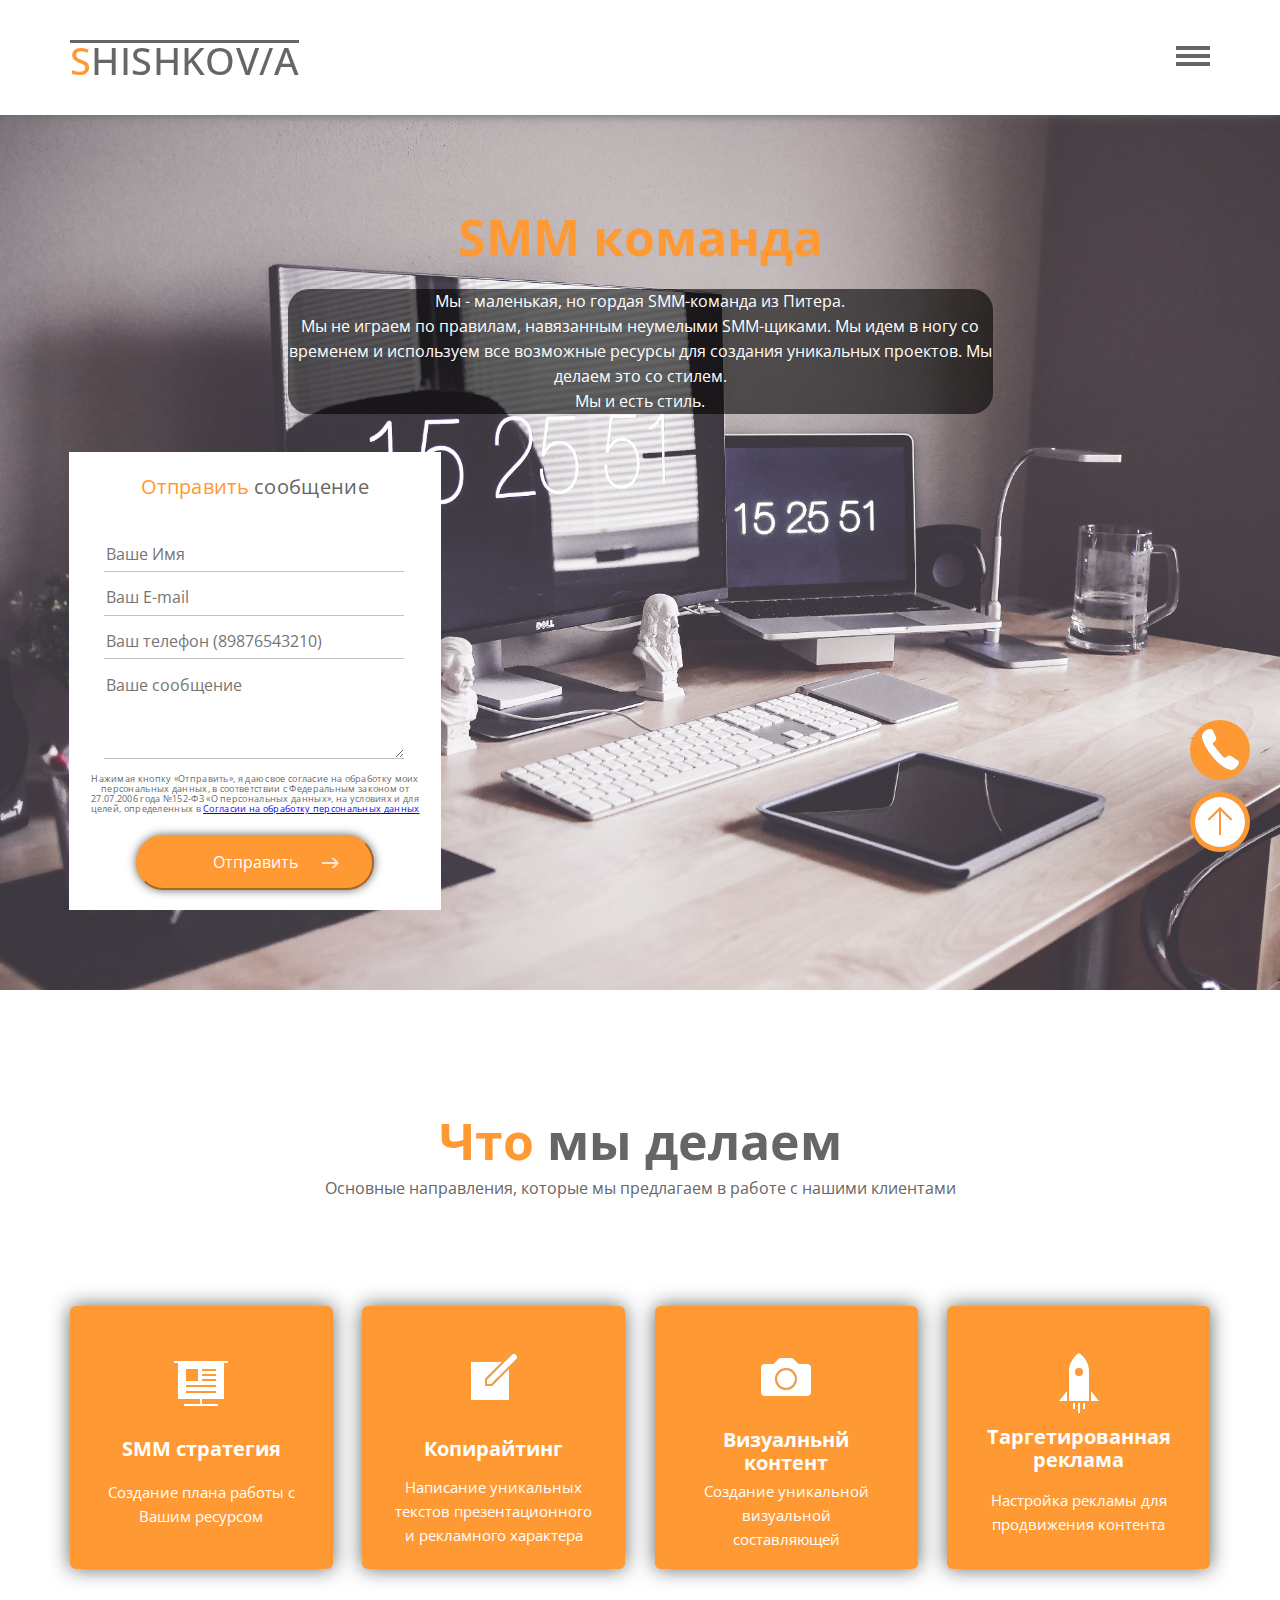
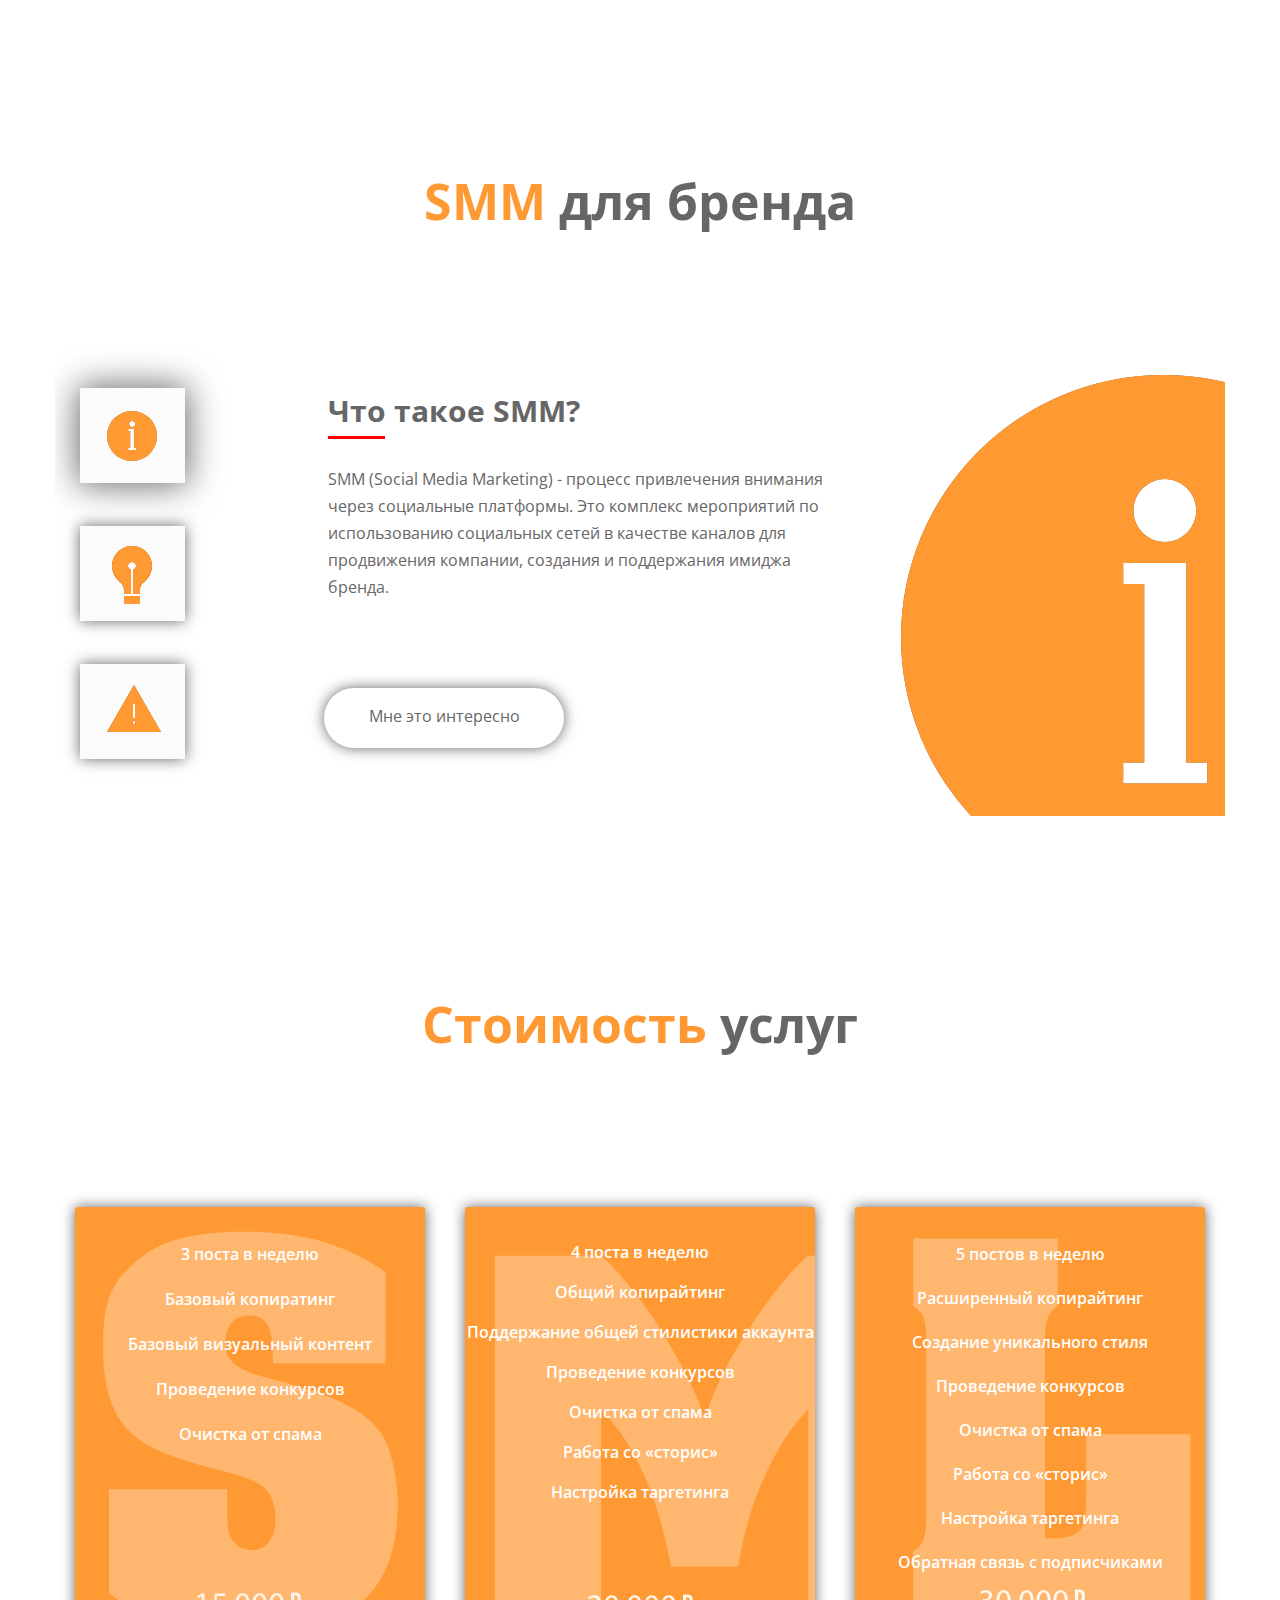
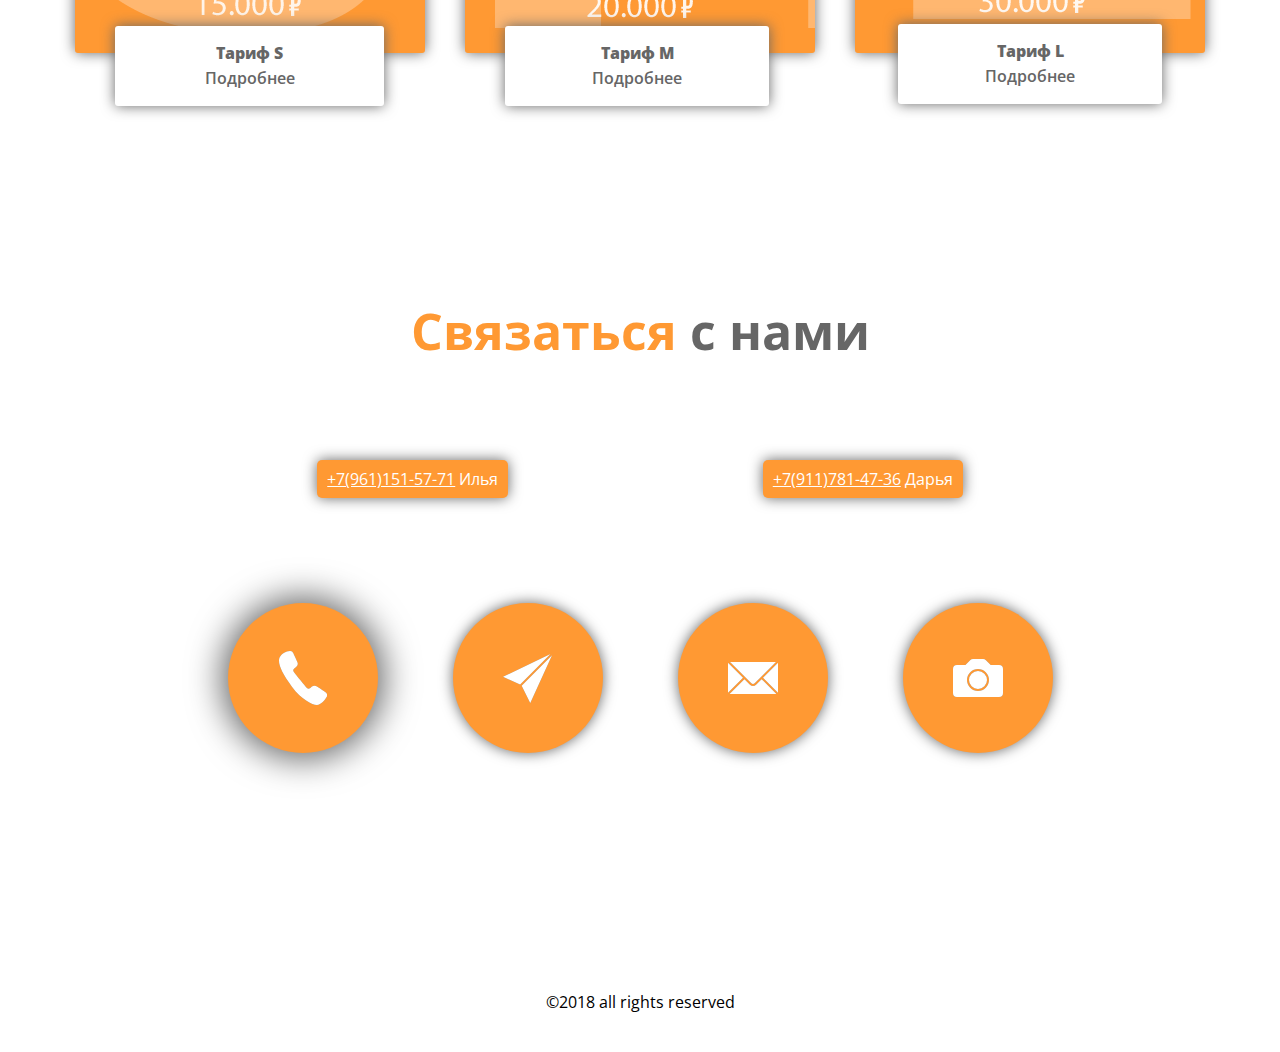
<file: index.html>
<!DOCTYPE html>
<html lang="ru">
    <head>
        <meta charset="utf-8">
        <meta name="viewport" content="width=device-width, initial-scale=1">
        <title>shishkova</title>
        <meta name="discription" content="Мы - маленькая, но гордая SMM-команда из Питера.<br>Мы не играем по правилам, навязанным неумелыми SMM-щиками. Мы идем в ногу со временеим и используем все возможные ресурсы для создания уникальных проектов. Мы делаем это со стилем.<br>Мы и есть стиль.">
        <link rel="stylesheet" href="css/normolize.css">
        <link rel="stylesheet" href="css/style.css">
        <link rel="shortcut icon" href="img/icon.png">
        <!-- Yandex.Metrika counter -->
<script type="text/javascript" >
    (function (d, w, c) {
        (w[c] = w[c] || []).push(function() {
            try {
                w.yaCounter50421019 = new Ya.Metrika2({
                    id:50421019,
                    clickmap:true,
                    trackLinks:true,
                    accurateTrackBounce:true,
                    webvisor:true
                });
            } catch(e) { }
        });

        var n = d.getElementsByTagName("script")[0],
            s = d.createElement("script"),
            f = function () { n.parentNode.insertBefore(s, n); };
        s.type = "text/javascript";
        s.async = true;
        s.src = "https://mc.yandex.ru/metrika/tag.js";

        if (w.opera == "[object Opera]") {
            d.addEventListener("DOMContentLoaded", f, false);
        } else { f(); }
    })(document, window, "yandex_metrika_callbacks2");
</script>
<noscript><div><img src="https://mc.yandex.ru/watch/50421019" style="position:absolute; left:-9999px;" alt="" /></div></noscript>
<!-- /Yandex.Metrika counter -->
        <script type="text/javascript" src="jquery-3.3.1.min.js"></script>
        <script src="js/main.js"></script>
    </head>
    <body id="start">
        <div class="fix container">
        <header class="container">
            <ul class="flex">
                <li class="item">
                    <p>Shishkov/a</p>
                </li>
                <li class="item">
                    <div class="wrapper">
                        <input type="checkbox" id="check-menu">
                        <label for="check-menu"></label>
                        <div class="burger-line first"></div>
                        <div class="burger-line second"></div>
                        <div class="burger-line third"></div>
                        <div class="burger-line fourth"></div>
                        <nav class="main-menu">
                            <a href="#what-we-do">Что мы делаем</a>
                            <a href="#smm-for-brand">SMM для бренда</a>
                            <a href="#price">Стоимость услуг</a>
                            <a href="#contact">Связаться с нами</a>
                        </nav>
                    </div>
                </li>
            </ul>
        </header>
        </div>
        <main>
            <a class="up" href="#start">В начало</a>
            <a class="down" href="#contact">Связаться</a>
            <section class="slider">
                <div class="container content-list">
                <h2><span class="purple">SMM команда</span></h2>
                <p id="slider" class="box">Мы - маленькая, но гордая SMM-команда из Питера.<br>Мы не играем по правилам, навязанным неумелыми SMM-щиками. Мы идем в ногу со временем и используем все возможные ресурсы для создания уникальных проектов. Мы делаем это со стилем.<br>Мы и есть стиль.<p>
                <form class="flex" method="POST" action="js/send.php">
                    <p><span class="purple">Отправить</span> сообщение</p>
                    <label class="visually-hidden" for="name">Имя</label>
                    <input name="name" id="name" type="text" placeholder="Ваше Имя" pattern="[А-Яа-яЁё]{2,20}" required>
                    <label class="visually-hidden" for="email">E-mail</label>
                    <input name="email" id="email" type="email" placeholder="Ваш E-mail">
                    <label class="visually-hidden" for="phone">Телефон</label>
                    <input name="phone" id="phone" type="text" placeholder="Ваш телефон (89876543210)" pattern="8[0-9]{10}" required>
                    <label class="visually-hidden" for="message">Сообщение</label>
                    <textarea name="message" id="message" placeholder="Ваше сообщение"></textarea>
                    <p class="agreement">Нажимая кнопку «Отправить», я даю свое согласие на обработку моих персональных данных, в соответствии с Федеральным законом от 27.07.2006 года №152-ФЗ «О персональных данных», на условиях и для целей, определенных в <a class="agreement-link" href="agreement.html">Согласии на обработку персональных данных</a></p>
                    <button type="submit" name="submit">Отправить</button>
                </form>
                </div>
            </section>
            <section class="what-we-do container">
                <h2 id="what-we-do"><span class="purple">Что</span> мы делаем</h2>
                <p>Основные направления, которые мы предлагаем в работе с нашими клиентами</p>
                    <ul class="flex services">
                        <li class="item">
                            <h3>SMM стратегия</h3>
                            <p>Создание плана работы с Вашим ресурсом</p>
                        </li>
                        <li class="item">
                            <h3>Копирайтинг</h3>
                            <p>Написание уникальных текстов презентационного и рекламного характера</p>
                        </li>
                        <li class="item">
                            <h3>Визуалньнй контент</h3>
                            <p>Создание уникальной визуальной составляющей</p>
                        </li>
                        <li class="item">
                            <h3>Таргетированная реклама</h3>
                            <p>Настройка рекламы для продвижения контента</p>
                        </li>
                    </ul>
            </section>
            <section class="smm-for-brand container">
                <h2 id="smm-for-brand"><span class="purple">SMM</span> для бренда</h2>
                <div class="flex smm-block">
                    <div class="flex smm-category">
                        <input class="visually-hidden" type="radio" id="radio-smm-1" name="toggle" checked>
                        <input class="visually-hidden" type="radio" id="radio-smm-2" name="toggle">
                        <input class="visually-hidden" type="radio" id="radio-smm-3" name="toggle">
                        <input class="visually-hidden" type="radio" id="radio-smm-4" name="toggle">
                        <div class="flex controls">
                            <label class="item" for="radio-smm-1"></label>
                            <label class="item" for="radio-smm-2"></label>
                            <label class="item" for="radio-smm-3"></label>
                            <!-- <label class="item" for="radio-smm-4"></label> -->
                        </div>
                        <div class="slider-list">
                            <div class="smm-text first-text">
                                <h3>Что такое SMM?</h3>
                                <p>SMM (Social Media Marketing) - процесс привлечения внимания через социальные платформы. Это комплекс мероприятий по использованию социальных сетей в качестве каналов для продвижения компании, создания и поддержания имиджа бренда.</p>
                                <img src="img/info.svg" alt="info icon">
                            </div>
                            <div class="smm-text second-text">
                                <h3>Особенности SMM</h3>
                                <p>Важно понимать, что SMM не является открытой рекламой. Речь идет о создании имиджа бренда и предоставлении качественного контента, располагающего аудиторию к Вашему предложению. При продвижении важна неформальная, доверительная атмосфера - так люди лучше воспримут продвигаемые продукты и услуги, а имидж бренда повысится.</p>
                                <img src="img/light.svg" alt="apple watch">
                            </div>
                                <div class="smm-text third-text">
                                <h3>Почему это необходимо?</h3>
                                <p>В современном мире люди все реже оглядываются по сторонам, каждый пытается быть в курсе всего и чаще всего узнает все актуальные новости в интернете. Это понимают все современные и прогрессивные компании. Поэтому рекламы на улице становится все меньше, а в интернете все больше. Но, зачастую, весьма низкого качества. Выбирая нас Вы получаете гибкий рекламный проект, подобранный индивидуально с учетом всех пожеланий клиента и полной отдачей со стороны нашей команды, что гарантирует качественный результат.</p>
                                <img src="img/atention.svg" alt="apple watch">
                            </div>
                            <div class="smm-text fourth-text">
                                <h3>Почему это необходимо?</h3>
                                <p>А теперь – раскуривайте вашу писательскую трубку! Будем составлять пост по всем канонам копирайтинга – чтобы Шугерман лайкнул да Огилви репостнул. У текста есть 4 фактора успеха, записанные в формулу AIDA. «Внимание» – заголовок. «Интерес» – первый абзац. «Желание» – самая суть предложения. И «Действие» – призыв в конце. Все это есть в хорошем посте.</p>
                                <img src="img/apple.png" alt="apple watch">
                            </div>
                            <a class="interesting" href="#slider">Мне это интересно</a>
                        </div>
                    </div>  
                </div>
            </section>
            <section class="price container" id="price">
                <h2><span class="purple">Стоимость</span> услуг</h2>
                <div class="flex price-list">
                    <div class="price-item price-item-1">
                        <div class="price-first price-first-1">
                            <p>3 поста в неделю</p>
                            <p>Базовый копиратинг</p>
                            <p>Базовый визуальный контент</p>
                            <p>Проведение конкурсов</p>
                            <p>Очистка от спама</p>
                            <div class="price-tag-1">
                                <p><b>Тариф S</b></p>
                                <a href="#slider">Подробнее</a>
                            </div>
                        </div>
                        <div class="prise-second price-second-1">
                            <p>Критерий 1</p>
                            <p>Критерий 2</p>
                            <p>Критерий 3</p>
                        </div>
                    </div>
                    <div class="price-item price-item-2">
                        <div class="price-first price-first-2">
                            <p>4 поста в неделю</p>
                            <p>Общий копирайтинг</p>
                            <p>Поддержание общей стилистики аккаунта</p>
                            <p>Проведение конкурсов</p>
                            <p>Очистка от спама</p>
                            <p>Работа со «сторис»</p>
                            <p>Настройка таргетинга</p>
                            <div class="price-tag-3">
                                <p><b>Тариф M</b></p>
                                <a href="#slider">Подробнее</a>
                            </div>
                        </div>
                        <div class="prise-second price-second-2">
                            <p>Критерий 1</p>
                            <p>Критерий 2</p>
                            <p>Критерий 3</p>
                        </div>
                    </div>
                    <div class="price-item price-item-3">
                        <div class="price-first price-first-3">
                            <p>5 постов в неделю</p>
                            <p>Расширенный копирайтинг</p>
                            <p>Создание уникального стиля</p>
                            <p>Проведение конкурсов</p>
                            <p>Очистка от спама</p>
                            <p>Работа со «сторис»</p>
                            <p>Настройка таргетинга</p>
                            <p>Обратная связь с подписчиками</p>
                            <div class="price-tag-2">
                                <p><b> Тариф L</b></p>
                                <a href="#slider">Подробнее</a>
                            </div>
                        </div>
                        <div class="prise-second price-second-3">
                            <p>Критерий 1</p>
                            <p>Критерий 2</p>
                            <p>Критерий 3</p>
                        </div>
                    </div>
                </div>
                <!-- <div class="price-tag-1">
                    <p><b>Базовый</b></p>
                    <a href="#slider">Подробнее</a>
                </div>
                <div class="price-tag-2">
                    <p><b>Максимальный</b></p>
                    <a href="#slider">Подробнее</a>
                </div>
                <div class="price-tag-3">
                    <p><b>Расширеный</b></p>
                    <a href="#slider">Подробнее</a>
                </div> -->
            </section>
        </main>
        <footer class="container main-footer" id="contact">
            <h2><span class="purple">Связаться</span> с нами</h2>
            <input class="visually-hidden" type="radio" id="social-1" name="toggle-2" checked>
            <input class="visually-hidden" type="radio"  id="social-2" name="toggle-2">
            <input class="visually-hidden" type="radio" id="social-3" name="toggle-2">
            <input class="visually-hidden" type="radio" id="social-4" name="toggle-2">
            <div class="social-list">
                <div class="social-item">
                    <p><a class="underline" href="tel:+79611515771">+7(961)151-57-71</a> Илья</p>
                    <p><a class="underline" href="tel:+79117814736">+7(911)781-47-36</a> Дарья</p>
                </div>
                <div class="social-item">
                    <a href="https://t.me/Ilya_kuzznetsov" target="_blank">@ilya_kuzznetsov</a>
                    <a href="https://t.me/shiishkova" target="_blank">@shiishkova</a>
                </div>
                <div class="social-item">
                    <a href="mailto:ilya-kuzznetsov@ya.ru" target="_blank">ilya-kuzznetsov@ya.ru</a>
                    <a href="mailto:d.shiishkova@ya.ru" target="_blank">d.shiishkova@ya.ru</a>
                </div>
                <div class="social-item">
                    <a href="https://www.instagram.com/ilya_kuzznetsov/" target="_blank">ilya_kuzznetsov</a>
                    <a href="https://www.instagram.com/shiishkova/" target="_blank">shiishkova</a>
                </div>
            </div>
            <div class="flex social-controls">
                <label class="item" for="social-1"></label>
                <label class="item" for="social-2"></label>
                <label class="item" for="social-3"></label>
                <label class="item" for="social-4"></label>
            </div>
        </footer>
        <p class="reserved">©2018 all rights reserved</p>
    </body>
</html>
</file>
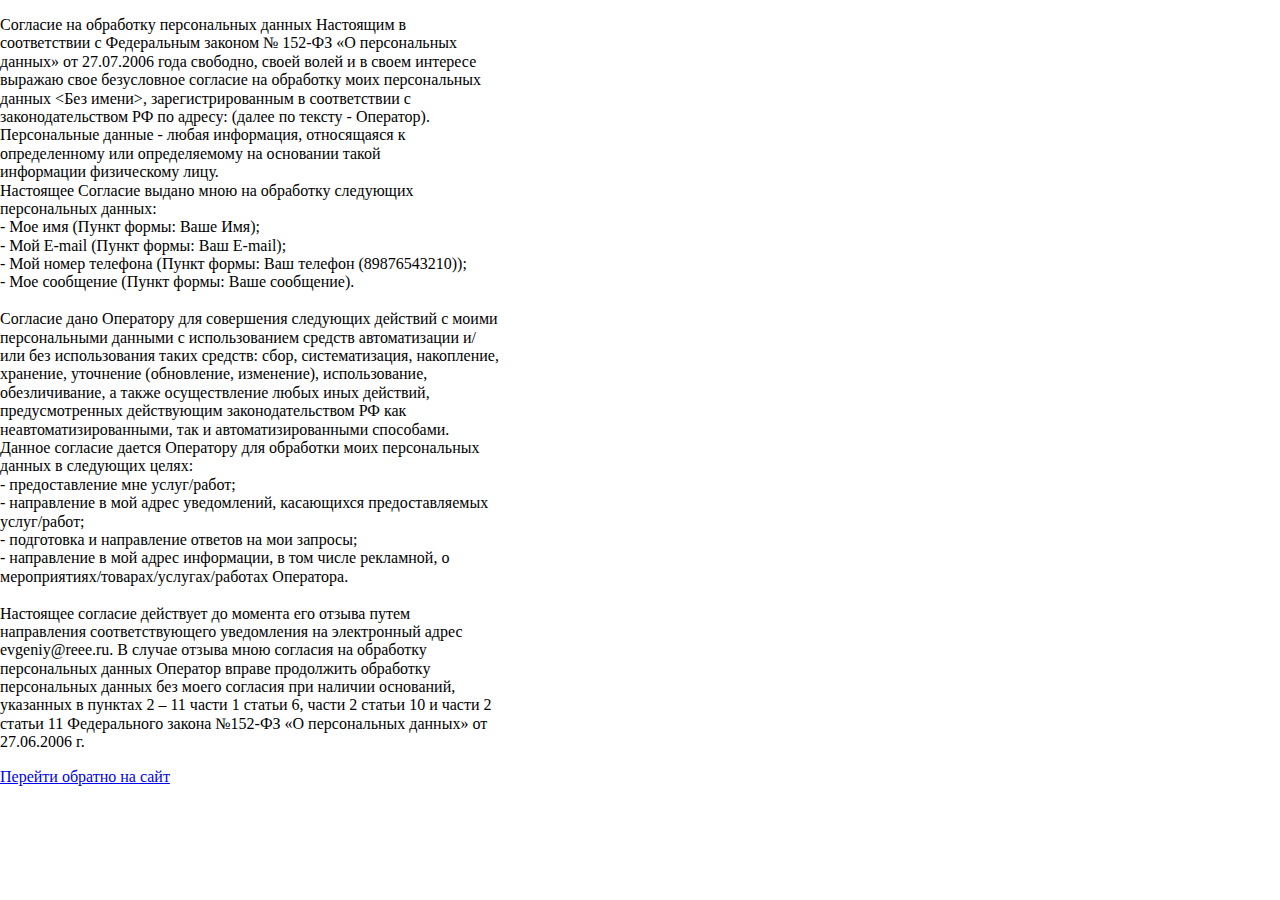
<file: agreement.html>
<!DOCTYPE html>
<html lang="ru">
    <head>
        <meta charset="utf-8">
        <meta name="viewport" content="width=device-width, initial-scale=1">
        <title>Согласие на обработку персональных данных</title>
        <link rel="stylesheet" href="css/normolize.css">
        <link rel="stylesheet" href="css/style-agreement.css">
        <link rel="shortcut icon" href="img/icon.png">
    </head>
    <body>
        <p>Согласие на обработку персональных данных

                Настоящим в соответствии с Федеральным законом № 152-ФЗ «О персональных данных» от 27.07.2006 года свободно, своей волей и в своем интересе выражаю свое безусловное согласие на обработку моих персональных данных &lt;Без имени&gt;, зарегистрированным в соответствии с законодательством РФ по адресу:
                 (далее по тексту - Оператор).<br>
                Персональные данные - любая информация, относящаяся к определенному или определяемому на основании такой информации физическому лицу.<br>
                Настоящее Согласие выдано мною на обработку следующих персональных данных:<br>
                - Мое имя (Пункт формы: Ваше Имя);<br>
                - Мой E-mail (Пункт формы: Ваш E-mail);<br>
                - Мой номер телефона (Пункт формы: Ваш телефон (89876543210));<br>
                - Мое сообщение (Пункт формы: Ваше сообщение).<br>
                <br>
                Согласие дано Оператору для совершения следующих действий с моими персональными данными с использованием средств автоматизации и/или без использования таких средств: сбор, систематизация, накопление, хранение, уточнение (обновление, изменение), использование, обезличивание, а также осуществление любых иных действий, предусмотренных действующим законодательством РФ как неавтоматизированными, так и автоматизированными способами.<br>
                Данное согласие дается Оператору для обработки моих персональных данных в следующих целях:<br>
                - предоставление мне услуг/работ;<br>
                - направление в мой адрес уведомлений, касающихся предоставляемых услуг/работ;<br>
                - подготовка и направление ответов на мои запросы;<br>
                - направление в мой адрес информации, в том числе рекламной, о мероприятиях/товарах/услугах/работах Оператора.<br>
                <br>
                Настоящее согласие действует до момента его отзыва путем направления соответствующего уведомления на электронный адрес evgeniy@reee.ru. В случае отзыва мною согласия на обработку персональных данных Оператор вправе продолжить обработку персональных данных без моего согласия при наличии оснований, указанных в пунктах 2 – 11 части 1 статьи 6, части 2 статьи 10 и части 2 статьи 11 Федерального закона №152-ФЗ «О персональных данных» от 27.06.2006 г.</p>
                <a href="index.html">Перейти обратно на сайт</a>
    </body>
</file>
<file: css/style.css>
@import url('https://fonts.googleapis.com/css?family=Open+Sans:300,400,600,700&subset=cyrillic');
:focus::-webkit-input-placeholder {
    color: transparent
}
   
:focus::-moz-placeholder {
    color: transparent
}
   
:focus:-moz-placeholder {
    color: transparent
}
:focus:-ms-input-placeholder {
    color: transparent
}
input::-webkit-input-placeholder       {opacity: 1; transition: opacity 0.3s ease;}
input::-moz-placeholder                {opacity: 1; transition: opacity 0.3s ease;}
input:-moz-placeholder                 {opacity: 1; transition: opacity 0.3s ease;}
input:-ms-input-placeholder            {opacity: 1; transition: opacity 0.3s ease;}
input:focus::-webkit-input-placeholder {opacity: 0; transition: opacity 0.3s ease;}
input:focus::-moz-placeholder          {opacity: 0; transition: opacity 0.3s ease;}
input:focus:-moz-placeholder           {opacity: 0; transition: opacity 0.3s ease;}
input:focus:-ms-input-placeholder      {opacity: 0; transition: opacity 0.3s ease;}
   

body{
    margin: 0;
    padding: 0;
    font-family: 'Open Sans';
}
main{
    margin-bottom: 150px;
    padding-top: 115px;
}
a{
    text-decoration: none;
    color: #666666;
}
p{
    margin: 0;
}
h2{
    margin: 0;
}
li{
    list-style-type: none;
}
ul{
    margin: 0;
}
.container{
    width: 1170px;
    margin: 0 auto;
}
.flex{
    display: flex;
}
.fix{
    position: fixed;
    width: 100%;
    height: 115px;
    background-color: white;
    box-shadow: 0 0 10px 0px #666666;
    z-index: 2;
}
header{
    /* padding-bottom: 62px; */
    width: 100%;
    margin: 0;
}
header ul{
    padding-top: 36px;
    padding-left: 15px;
    padding-right: 15px;
    justify-content: space-between;
}
header .flex .item:nth-child(1)::before{
    display: block;
    position: relative;
    content: "";
    height: 3px;
    width: 229px;
    top: 4px;
    background-color: #666666;
}
header .flex .item:nth-child(1){
    text-transform: uppercase;
    position: relative;
    width: 229px;
    letter-spacing: 0.4px;
    font-size: 38px;
    font-weight: 500;
    color: #666666;
}
header .flex .item:nth-child(2){
    position: relative;
    top: 10px;
    width: 34px;
    height: 22px;
}
header .flex .item:nth-child(1) p:first-letter{
    color: #ff9933;
}
.content-list .box{
    color: white;
    background-color: rgb(0, 0, 0, 0.6);
    border-radius: 21px;
}






.wrapper{
    display: block;
    background-color: #cccccc;
    color: white;
    text-align: center;
    height: 0px;
}
#check-menu{
    display: none;
}
.wrapper label{
    display: block;
    position: absolute;
    top: 0;
    left: 0;
    width: 34px;
    height: 20px;
    cursor: pointer;
    z-index: 2;
    line-height: 40px;
}
.burger-line{
    position: absolute;
    /* top: 8px;
    right: 10px; */
    width: 34px;
    height: 4px;
    background-color: #666666;
    -webkit-transition: .5s all;
    -o-transition: .5s all;
    transition: .5s all;
}
.second, .third{
    top: 8px;
}
.fourth{
    top: 16px;
}
.main-menu{
    display: flex;
    position: relative;
    width: 0px;
    top: -55px;
    left: -807px;
    -webkit-transform: translateY(100%);
    -ms-transform: translateY(100%);
    transform: translateY(100%);
    max-height: 45px;
    font-size: 20px;
    overflow: hidden;
    -webkit-transition: .5s all;
    -o-transition: .5s all;
    transition: .5s all;
}
.main-menu a{
    display: block;
    width: 100%;
    padding: 10px;
    color: white;
    text-decoration: none;
    border: 1px solid rgba(255,255,255);
    background-color: #b8b8b8;
}
#check-menu:checked ~ .main-menu{
    display: flex;
    width: 800px;
}
#check-menu:checked ~ .first{
    display: none;
}
#check-menu:checked ~ .second{
    -webkit-transform: rotate(45deg);
        -ms-transform: rotate(45deg);
            transform: rotate(45deg);
}
#check-menu:checked ~ .third{
    -webkit-transform: rotate(-45deg);
        -ms-transform: rotate(-45deg);
            transform: rotate(-45deg);
}
#check-menu:checked ~ .fourth{
    display: none;
}





.slider{
    background-image: url(../img/home.jpg);
    background-repeat: no-repeat;
    background-size: cover;
    background-position: 10% 64%;
    padding-bottom: 80px;
    overflow: hidden;
}
.content-list{
    padding-top: 97px;
}
.slider h2{
    font-size: 50px;
    line-height: 50px;
    width: fit-content;
    color: #666666;
    margin: 0 auto;
    /* position: relative; */
    /* top: 97px; */
    /* left: 320px; */
}
.purple{
    color: #ff9933;
}
.slider p{
    display: block;
    width: fit-content;
    max-width: 705px;
    font-size: 16px;
    line-height: 25px;
    margin: 27px auto 0 auto;
    /* position: relative; */
    /* top: 123px; */
    /* left: 233px; */
    text-align: center;
    color: #666666;
}
.slider form p{
    width: fit-content;
    font-size: 20px;
    margin: 22px auto 0 auto;
    /* position: relative; */
    /* top: 22px; */
    /* left: 73px; */
    letter-spacing: 0.3px;
}
.slider form{
    width: 372px;
    height: 458px;
    flex-direction: column;
    background-color: #ffffff;
    margin-top: 38px;
    margin-left: 14px;
    overflow: hidden;
}
#name{
    margin-top: 45px;
    margin-left: 35px;
    border: 0;
    border-bottom: 1px solid #6666;
    width: 296px;
    padding-bottom: 8px;
}
#email{
    margin-top: 15px;
    margin-left: 35px;
    border: 0;
    border-bottom: 1px solid #6666;
    width: 296px;
    padding-bottom: 8px;
}
#phone{
    margin-top: 15px;
    margin-left: 35px;
    border: 0;
    border-bottom: 1px solid #6666;
    width: 296px;
    padding-bottom: 8px;
}
#message{
    margin-top: 15px;
    margin-left: 35px;
    border: 0;
    border-bottom: 1px solid #6666;
    max-width: 296px;
    min-width: 296px;
    min-height: 80px;
    max-height: 80px;
}
.slider button{
    width: 238px;
    height: 55px;
    background-color: #ff9933;
    border-color: #ff9933;
    border-radius: 27px;
    color: #ffffff;
    background-image: url(../img/arrow.svg);
    background-repeat: no-repeat;
    background-position: 85% 50%;
    margin-top: 21px;
    margin-left: 67px;
    margin-bottom: 13px;
    box-shadow: 0 0 10px 0px #666666;
    -webkit-transition: .3s all;
    -o-transition: .3s all;
    transition: .3s all;
    cursor: pointer;
}
.slider button:hover{
    box-shadow: 0 0 10px 2px #666666;
}
.what-we-do{
    margin-bottom: 150px;
}
.what-we-do h2{
    font-size: 50px;
    line-height: 50px;
    color: #666666;
    width: fit-content;
    text-align: center;
    margin: 126px auto 0;
}
.what-we-do p{
    font-size: 16px;
    line-height: 24px;
    color: #666666;
    text-align: center;
    width: fit-content;
    margin: 10px auto 0;
}
.services{
    margin-top: 106px;
    margin-left: 0;
    padding: 0;
    /* position: relative; */
    /* left: -27px; */
    justify-content: space-around;
    flex-wrap: wrap;
}
.services .item{
    display: block;
    width: 263px;
    height: 263px;
    background-color: #ff9933;
    color: #ffffff;
    text-align: center;
    border-radius: 6px;
    box-shadow: 0 0 20px 0px #666666;
    -webkit-transition: .3s all;
    -o-transition: .3s all;
    transition: .3s all;
    margin-bottom: 57px;
}
.services .item:hover{
    box-shadow: 0 0 20px 5px #666666;
}
.services .item:active{
    opacity: 0.8;
}
.services .item h3{
    margin-top: 131px;
    font-size: 20px;
}
.services .item p{
    color: #ffffff;
    font-size: 15px;
}
.services .item:nth-child(1){
    background-image: url(../img/strategy.svg);
    background-repeat: no-repeat;
    background-position: 50% 25%;
}
.services .item:nth-child(1) p{
    margin-top: 0px;
    width: 202px;
}
.services .item:nth-child(2){
    background-image: url(../img/copy.svg);
    background-repeat: no-repeat;
    background-position: 50% 22%;
}
.services .item:nth-child(2) h3{
    margin-top: 131px;
}
.services .item:nth-child(2) p{
    margin-top: -5px;
    width: 204px;
}
.services .item:nth-child(3){
    background-image: url(../img/camera2.svg);
    background-repeat: no-repeat;
    background-position: 50% 23%;
}
.services .item:nth-child(3) h3{
    margin: 122px auto 0;
    width: 157px;
}
.services .item:nth-child(3) p{
    margin-top: 5px;
    width: 187px;
}
.services .item:nth-child(4){
    background-image: url(../img/rocket.svg);
    background-repeat: no-repeat;
    background-position: 50% 23%;
}
.services .item:nth-child(4) h3{
    margin: 119px auto 0;
    width: 187px;
}
.services .item:nth-child(4) p{
    margin-top: 17px;
    width: 202px;
}
.smm-for-brand{
    /* outline: 1px solid red; */
    margin-bottom: 180px;
    padding-bottom: 17px;
    /* padding-right: 25px; */
    overflow: hidden;
}
.smm-for-brand .smm-block{
    margin-top: 162px;
}
.smm-for-brand h2{
    color: #666666;
    font-size: 50px;
    line-height: 50px;
    max-width: 432px;
    width: fit-content;
    /* margin-left: 370px; */
    /* margin-top: 194px; */
    margin: 0 auto 0 auto;
    text-align: center;
}
.smm-for-brand .smm-text{
    display: none;
    /* max-width: 505px; */
    width: fit-content;
}
.slider-list{
    margin-left: 133px;
}
.slider-list .smm-text h3{
    font-size: 30px;
    line-height: 45px;
    width: fit-content;
    margin-left: 10px;
    margin-top: 0;
    color: #666666;
}
.slider-list .smm-text h3::after{
    content: "";
    display: block;
    position: relative;
    background-color: red;
    width: 57px;
    height: 3px;
    top: 3px;
}
.slider-list .smm-text p{
    color: #666666;
    max-width: 505px;
    width: fit-content;
    height: fit-content;
    margin-top: 16px;
    line-height: 27px;
    padding-left: 10px;
    padding-right: 10px;
    /* padding-right: 70px; */
}
.slider-list .first-text{
    max-height: 300px;
}
.first-text img{
    width: 100%;
}
.second-text img{
    position: relative;
    top: -47px;
    width: 72%;
}
.third-text img{
    width: 100%;
    position: relative;
    top: -90px;
}
.slider-list .smm-text:nth-child(1) img{
    /* position: relative; */
    /* left: 574px; */
    /* top: -297px; */
    margin-left: 111%;
    margin-top: -43%;
}
.slider-list .smm-text:nth-child(2) img{
    /* position: relative; */
    /* left: 590px; */
    /* top: -243px; */
    margin: -51% 0 0 111%;
}
.slider-list .smm-text:nth-child(3) img{
    /* position: relative; */
    /* left: 590px; */
    /* top: -216px; */
    margin: -46% 0 0 111%;
}
.slider-list .smm-text:nth-child(4) img{
    /* position: relative; */
    /* left: 590px; */
    /* top: -243px; */
    margin: -51% 0 0 111%;
}
.slider-list a{
    position: relative;
    display: block;
    /* margin-top: -6px; */
    margin-left: 6px;
    height: 41px;
    width: 240px;
    border-radius: 45px;
    box-shadow: 0 0 14px 0px #666666;
    text-decoration: none;
    color: #666666;
    text-align: center;
    padding-top: 19px;
    cursor: pointer;
}
.slider-list a:hover{
    box-shadow: 0 0 20px 2px #666666;
    -webkit-transition: .3s all;
    -o-transition: .3s all;
    transition: .3s all;
}
.smm-category .controls{
    flex-direction: column;
    /* outline: 1px solid red; */
    margin-left: 15px;
    padding: 0;
    margin-left: 25px;
    height: 411px;
    justify-content: space-between;
}
.smm-category .controls .item{
    background-color: #fbfbfb;
    margin-bottom: 40px;
    width: 105px;
    height: 95px;
    box-shadow: 0 0 14px 0px #666666;
    -webkit-transition: .3s all;
    -o-transition: .3s all;
    transition: .3s all;
}
.smm-for-brand .smm-category .controls label{
    display: block;
    width: 105px;
    height: 95px;
    /* outline: 1px solid #666666; */
    cursor: pointer;
}
.smm-category .controls .item:hover{
    box-shadow: 0 0 14px 2px #666666;
    -webkit-transition: .3s all;
    -o-transition: .3s all;
    transition: .3s all;
}
.smm-category .controls .item:nth-child(1){
    background-image: url(../img/info.svg);
    background-repeat: no-repeat;
    background-position: 49% 52%;
}
.smm-category .controls .item:nth-child(2){
    background-image: url(../img/light.svg);
    background-repeat: no-repeat;
    background-position: 49% 53%;
}
.smm-category .controls .item:nth-child(3){
    background-image: url(../img/atention.svg);
    background-repeat: no-repeat;
    background-position: 53% 44%;
}
.smm-category .controls .item:nth-child(4){
    background-image: url(../img/smm-4.png);
    background-repeat: no-repeat;
    background-position: 75% 89%;
}
#radio-smm-1:checked ~ .slider-list .smm-text:nth-child(1){
    display: block;
    /* max-height: fit-content; */
}
#radio-smm-2:checked ~ .slider-list .smm-text:nth-child(2){
    display: block;
    max-height: 300px;
}
#radio-smm-3:checked ~ .slider-list .smm-text:nth-child(3){
    display: block;
    max-height: 330px;
}
#radio-smm-4:checked ~ .slider-list .smm-text:nth-child(4){
    display: block;
}
#radio-smm-1:checked ~ .controls .item:nth-child(1),
#radio-smm-2:checked ~ .controls .item:nth-child(2),
#radio-smm-3:checked ~ .controls .item:nth-child(3),
#radio-smm-4:checked ~ .controls .item:nth-child(4)
{
    box-shadow: 0 0 34px 2px #666666;
}
.price h2{
    /* margin-top: 299px; */
    /* margin-left: 381px; */
    width: fit-content;
    max-width: 436px;
    margin: 0 auto;
    text-align: center;
    color: #666666;
    font-size: 50px;
}
.price-item{
    /* outline: 1px solid red; */
    flex-basis: 350px;
    height: 421px;
    padding-top: 25px;
    background-color: #ff9933;
    color: white;
    font-weight: 600;
    max-height: 446px;
    border-radius: 3px;
    margin-bottom: 100px;
    box-shadow: 0 0 14px 0px #666666;
    -webkit-transition: .3s all;
    -o-transition: .3s all;
    transition: .3s all;
}
.price-item:nth-child(1){
    background-image: url(../img/s.png)
}
.price-item:nth-child(2){
    background-image: url(../img/m.png)
}
.price-item:nth-child(3){
    background-image: url(../img/l.png)
}
.price-list{
    margin-top: 153px;
    justify-content: space-around;
    flex-wrap: wrap;
}
.price-tag p{
    font-size: 23px;
}
.price-first-1{
    text-align: center;
    /* padding-top: 75px; */
    line-height: 45px;
    max-height: 347px;
}
.price-first-2{
    text-align: center;
    /* padding-top: 48px; */
    line-height: 40px;
}
.price-first-3{
    text-align: center;
    /* padding-top: 0px; */
    line-height: 44px;
}
.prise-second{
    display: none;
}
.price-tag-1{
    line-height: 25px;
    display: block;
    position: relative;
    top: 169px;
    left: 40px;
    background-color: white;
    width: 91px;
    color: #666666;
    text-align: center;
    padding: 15px 89px;
    border-radius: 3px;
    box-shadow: 0 0 14px 0px #666666;
}
.price-tag-2{
    line-height: 25px;
    display: block;
    position: relative;
    top: 40px;
    left: 43px;
    background-color: white;
    width: 136px;
    color: #666666;
    padding: 15px 64px;
    border-radius: 3px;
    text-align: center;
    box-shadow: 0 0 14px 0px #666666;
}
.price-tag-3{
    line-height: 25px;
    display: block;
    position: relative;
    top: 114px;
    left: 40px;
    background-color: white;
    width: 124px;
    text-align: center;
    color: #666666;
    padding: 15px 70px;
    border-radius: 3px;
    box-shadow: 0 0 14px 0px #666666;
}
.prise-second{
    padding-top: 125px;
    padding-left: 128px;
    line-height: 50px;
}
.price-item:hover{
    box-shadow: 0 0 24px 5px #666666;
}
/* .price-item:hover .price-first{
    display: none;
}
.price-item:hover .prise-second{
    display: block;
}
.price-item-1:hover .price-tag-1{
    display: none;
} */
.feedback{
    outline: 1px solid red;
}
.feed-list .item{
    outline: 1px solid red;
}
footer h2{
    font-size: 50px;
    color: #666666;
    width: fit-content;
    max-width: 459px;
    margin: 0 auto;
    text-align: center;
}
footer .social-controls{
    display: flex;
    max-width: 900px;
    margin: 65px auto 200px auto;
    justify-content: space-around;
    flex-wrap: wrap;
}
footer .social-controls .item{
    display: block;
    font-size: 0;
    width: 150px;
    height: 150px;
    background-color: #ff9933;
    border-radius: 50%;
    margin-bottom: 40px;
    box-shadow: 0 0 14px 0px #666666;
    -webkit-transition: .3s all;
    -o-transition: .3s all;
    transition: .3s all;
}
footer .social-controls .item:hover{
    box-shadow: 0 0 20px 6px #666666;
}
footer .social-controls .item:nth-child(1){
    background-image: url(../img/call.svg);
    background-repeat: no-repeat;
    background-position: 50% 50%;
}
footer .social-controls .item:nth-child(2){
    background-image: url(../img/paper\ plane.svg);
    background-repeat: no-repeat;
    background-position: 50% 50%;
}
footer .social-controls .item:nth-child(3){
    background-image: url(../img/mail.svg);
    background-repeat: no-repeat;
    background-position: 50% 50%;
}
footer .social-controls .item:nth-child(4){
    background-image: url(../img/camera.svg);
    background-repeat: no-repeat;
    background-position: 50% 50%;
}
.social-list .social-item{
    display: flex;
    /* position: relative; */
    /* top: -550px; */
    max-width: 900px;
    margin: 100px auto 0 auto;
    justify-content: space-around;
}
.social-list .social-item{
    flex-wrap: wrap;
    display: none;
}
.underline{
    text-decoration: underline;
    color: white;
}
.social-list .social-item:nth-child(1) p{
    width: fit-content;
    background-color: #ff9933;
    border-radius: 5px;
    padding: 10px;
    margin-bottom: 40px;
    box-shadow: 0 0 14px 0px #666666;
}
.social-list .social-item:nth-child(1){
    color: white;
    text-decoration: none;
}
.social-list .social-item:nth-child(2) a{
    width: fit-content;
    background-color: #ff9933;
    border-radius: 5px;
    padding: 10px;
    margin-bottom: 40px;
    box-shadow: 0 0 14px 0px #666666;
    color: white;
}
.social-list .social-item:nth-child(2) a:nth-child(2){
    width: 132px;
    text-align: center;
}
.social-list .social-item:nth-child(3) a{
    width: fit-content;
    background-color: #ff9933;
    border-radius: 5px;
    padding: 10px;
    margin-bottom: 40px;
    box-shadow: 0 0 14px 0px #666666;
    color: white;
}
.social-list .social-item:nth-child(3) a:nth-child(2){
    width: 168px;
    text-align: center;
}
.social-list .social-item:nth-child(4) a{
    width: fit-content;
    background-color: #ff9933;
    border-radius: 5px;
    padding: 10px;
    margin-bottom: 40px;
    box-shadow: 0 0 14px 0px #666666;
    color: white;
}
.social-list .social-item:nth-child(4) a:nth-child(1){
    width: 155px;
    text-align: center;
}
.social-list .social-item:nth-child(4) a:nth-child(2){
    width: 155px;
    text-align: center;
}
#social-1:checked ~ .social-list .social-item:nth-child(1){
    display: flex;
    justify-content: space-around;
}
#social-2:checked ~ .social-list .social-item:nth-child(2){
    display: flex;
}
#social-3:checked ~ .social-list .social-item:nth-child(3){
    display: flex;
}
#social-4:checked ~ .social-list .social-item:nth-child(4){
    display: flex;
}
#social-1:checked ~ .social-controls .item:nth-child(1),
#social-2:checked ~ .social-controls .item:nth-child(2),
#social-3:checked ~ .social-controls .item:nth-child(3),
#social-4:checked ~ .social-controls .item:nth-child(4){
    box-shadow: 0 0 34px 6px #666666;
}
.main-footer{
    overflow: hidden;
}
.main-footer input{
    display: none;
}
main .up{
    display: block;
    width: 60px;
    height: 60px;
    font-size: 0;
    border-radius: 50%;
    position: fixed;
    top: 88%;
    left: 93%;
    background-color: #ff9933;
    background-image: url(../img/up-arrow.svg);
    background-repeat: no-repeat;
    background-position: 50% 50%;
}
main .down{
    display: block;
    width: 60px;
    height: 60px;
    font-size: 0;
    border-radius: 50%;
    position: fixed;
    top: 80%;
    left: 93%;
    background-color: #ff9933;
    background-image: url(../img/call.svg);
    background-repeat: no-repeat;
    background-position: 50% 50%;
    background-size: 61%;
}
.slider .flex .agreement{
    font-size: 9px;
    line-height: 10px;
    display: block;
    width: 340px;
    margin-top: 15px;
}
.agreement-link{
    text-decoration: underline;
    color: blue;
}
@media screen and (max-width:1190px){
    .container{
        width: 100%;
    }
    header .flex .item:nth-child(1)::before{
        display: block;
        position: relative;
        content: "";
        height: 3px;
        width: 229px;
        top: 4px;
        background-color: #666666;
    }
    header .flex .item:nth-child(1){
        text-transform: uppercase;
        position: relative;
        letter-spacing: 0.4px;
        font-size: 38px;
        font-weight: 500;
        color: #666666;
    }
    header .flex .item:nth-child(2){
        position: relative;
        top: 10px;
        width: 34px;
        height: 22px;
    }
    header .flex .item:nth-child(1) p:first-letter{
        color: #ff9933;
    }
    .wrapper{
        display: block;
        background-color: #cccccc;
        color: white;
        text-align: center;
        height: 0px;
    }
    #check-menu{
        display: none;
    }
    .wrapper label{
        display: block;
        position: absolute;
        top: 0;
        left: 0;
        width: 34px;
        height: 20px;
        cursor: pointer;
        z-index: 2;
        line-height: 40px;
    }
    .burger-line{
        position: absolute;
        /* top: 8px;
        right: 10px; */
        width: 34px;
        height: 4px;
        background-color: #666666;
        -webkit-transition: .5s all;
        -o-transition: .5s all;
        transition: .5s all;
    }
    .second, .third{
        top: 8px;
    }
    .fourth{
        top: 16px;
    }
    .main-menu{
        display: flex;
        position: relative;
        width: 0px;
        top: -67px;
        left: -500px;
        -webkit-transform: translateY(100%);
        -ms-transform: translateY(100%);
        transform: translateY(100%);
        min-height: 54px;
        max-height: 54px;
        font-size: 20px;
        overflow: hidden;
        -webkit-transition: .5s all;
        -o-transition: .5s all;
        transition: .5s all;
    }
    .main-menu a{
        display: block;
        width: 100%;
        padding: 2px;
        color: white;
        text-decoration: none;
        border: 1px solid rgba(255,255,255);
        background-color: #b8b8b8;
    }
    #check-menu:checked ~ .main-menu{
        display: flex;
        width: 500px;
    }
    #check-menu:checked ~ .first{
        display: none;
    }
    #check-menu:checked ~ .second{
        -webkit-transform: rotate(45deg);
            -ms-transform: rotate(45deg);
                transform: rotate(45deg);
    }
    #check-menu:checked ~ .third{
        -webkit-transform: rotate(-45deg);
            -ms-transform: rotate(-45deg);
                transform: rotate(-45deg);
    }
    #check-menu:checked ~ .fourth{
        display: none;
    }
    .slider-list{
        margin-left: 32px;
    }
    
}
@media screen and (max-width:1060px){
    .slider-list .smm-text:nth-child(1) img {
        margin-left: 94%;
    }
    .slider-list .smm-text:nth-child(2) img {
        margin: -51% 0 0 94%;
    }
    .slider-list .smm-text:nth-child(3) img {
        margin: -46% 0 0 94%;
    }
    .slider-list .smm-text:nth-child(4) img {
        margin: -51% 0 0 93%;
    }
    
}
@media screen and (max-width:1108px){
    .services{
        width: 650px;
        margin: 106px auto 0 auto;
    }
    .what-we-do{
        margin-bottom: 10px;
    }
    .smm-for-brand h2{
        margin-top: 70px;
    }
}
@media screen and (max-width:966px){
    .slider-list .smm-text:nth-child(1) img,
    .slider-list .smm-text:nth-child(2) img,
    .slider-list .smm-text:nth-child(3) img,
    .slider-list .smm-text:nth-child(4) img{
        display: none;
    }
    .smm-category{
        margin: 0 auto 0 auto;
    }
    .slider-list a{
        margin-top: 89px;
    }
    main .up,
    main .down{
        left: 88%;
    }
    #radio-smm-3:checked ~ .slider-list .smm-text:nth-child(3){
        max-height: 248px;
    }
}
@media screen and (max-width:840px){
    footer .social-controls{
        margin-bottom: 20px;
    }
}
@media screen and (max-width:795px){
    .container{
        width: 100%;
    }
    header .flex .item:nth-child(1)::before{
        display: block;
        position: relative;
        content: "";
        height: 3px;
        width: 229px;
        top: 4px;
        background-color: #666666;
    }
    header .flex .item:nth-child(1){
        text-transform: uppercase;
        position: relative;
        letter-spacing: 0.4px;
        font-size: 38px;
        font-weight: 500;
        color: #666666;
    }
    header .flex .item:nth-child(2){
        position: relative;
        /* left: 850px; */
        top: 10px;
        width: 34px;
        height: 22px;
    }
    header .flex .item:nth-child(1) p:first-letter{
        color: #ff9933;
    }
    .wrapper{
        display: block;
        background-color: #cccccc;
        color: white;
        text-align: center;
        height: 0px;
    }
    #check-menu{
        display: none;
    }
    .wrapper label{
        display: block;
        position: absolute;
        top: 0;
        left: 0;
        width: 34px;
        height: 20px;
        cursor: pointer;
        z-index: 2;
        line-height: 40px;
    }
    .burger-line{
        position: absolute;
        /* top: 8px;
        right: 10px; */
        width: 34px;
        height: 4px;
        background-color: #666666;
        -webkit-transition: .5s all;
        -o-transition: .5s all;
        transition: .5s all;
    }
    .second, .third{
        top: 8px;
    }
    .fourth{
        top: 16px;
    }
    .main-menu{
        display: flex;
        flex-direction: column;
        position: relative;
        width: 0px;
        top: -124px;
        left: -190px;
        -webkit-transform: translateY(100%);
        -ms-transform: translateY(100%);
        transform: translateY(100%);
        min-height: 116px;
        max-height: 116px;
        height: 0px;
        font-size: 20px;
        overflow: hidden;
        -webkit-transition: .5s all;
        -o-transition: .5s all;
        transition: .5s all;
    }
    .main-menu a{
        display: block;
        width: 100%;
        padding: 2px;
        color: white;
        text-decoration: none;
        border: 1px solid rgba(255,255,255);
        background-color: #b8b8b8;
    }
    #check-menu:checked ~ .main-menu{
        display: flex;
        width: 190px;
        /* min-height: 116px; */
        /* max-height: 116px; */
    }
    #check-menu:checked ~ .first{
        display: none;
    }
    #check-menu:checked ~ .second{
        -webkit-transform: rotate(45deg);
            -ms-transform: rotate(45deg);
                transform: rotate(45deg);
    }
    #check-menu:checked ~ .third{
        -webkit-transform: rotate(-45deg);
            -ms-transform: rotate(-45deg);
                transform: rotate(-45deg);
    }
    #check-menu:checked ~ .fourth{
        display: none;
    }
    .slider h2{
        text-align: center;
    }
}
@media screen and (max-width:690px){
    .smm-category{
        margin: 0 auto 0 auto;
        flex-direction: column;
    }
    .smm-category .controls{
        flex-direction: row;
        height: unset;
        margin: 0 0 30px 0;
    }
    .slider-list{
        margin: unset;
    }
    .slider-list a{
        margin-top: 40px;
    }
    footer .social-controls{
        max-width: 400px;;
    }
    .social-list .social-item:nth-child(1) p,
    .social-list .social-item:nth-child(2) a,
    .social-list .social-item:nth-child(3) a,
    .social-list .social-item:nth-child(4) a{
        margin-bottom: 10px;
    }
    #radio-smm-3:checked ~ .slider-list .smm-text:nth-child(3){
        max-height: 300px;
    }
}
@media screen and (max-width:650px){
    .services{
        width: 100%;
    }
}
@media screen and (max-width:580px){
    .smm-category{
        margin: 0 auto 0 auto;
        flex-direction: column;
    }
    .smm-category .controls{
        flex-direction: row;
        height: unset;
        margin: 0 0 30px 0;
        flex-wrap: wrap;
    }
    main .up,
    main .down{
        left: 86%;
    }
}
@media screen and (max-width:535px){
    .content-list form{
        margin: 38px auto 0 auto;
    }
}
@media screen and (max-width:470px){
    .smm-for-brand .smm-block{
        margin-top: 50px;
    }
    footer .social-controls{
        margin-bottom: 100px;
    }
    main .up,
    main .down{
        left: 88%;
    }
    main .up,
    main .down{
        width: 40px;
        height: 40px;
    }
}
@media screen and (max-width:425px){
    .what-we-do{
        width: 95%;
    }
}
@media screen and (max-width:390px){
    .social-list{
        max-width: 300px;
        margin: 0 auto;
    }
}
@media screen and (max-width:370px){
    .smm-category .controls{
        justify-content: space-around;
    }
    main .up,
    main .down{
        left: 84%;
    }
}
@media screen and (max-width:320px){
    .slider form{
        margin-left: -25px;
    }
}
@media screen and (max-height:794px){
    main .down{
        top: 79%;
    }
}
@media screen and (max-height:713px){
    main .down{
        top: 78%;
    }
}
@media screen and (max-height:631px){
    main .down{
        top: 77%;
    }
}
@media screen and (max-height:580px){
    main .down{
        top: 75%;
    }
}
@media screen and (max-height:478px){
    main .down{
        top: 73%;
    }
}
@media screen and (max-width: 475px){
    .slider-list a {
        margin-top: 91px;
    }
}
@media screen and (max-width: 427px){
    .slider-list a {
        margin-top: 34px;
    }
    #radio-smm-3:checked ~ .slider-list .smm-text:nth-child(3){
        max-height: 408px;
    }
}
@media screen and (max-height:414px){
    main .down{
        top: 70%;
    }

}
@media screen and (max-width: 406px){
    .slider-list a {
        margin-top: 40px;
    }
}
@media screen and (max-width: 367px){
    .slider-list a {
        margin-top: 40px;
    }
}
@media screen and (max-width: 380px){
#radio-smm-2:checked ~ .slider-list .smm-text:nth-child(2){
    max-height: 375px;
}
#radio-smm-3:checked ~ .slider-list .smm-text:nth-child(3){
    max-height: 501px;
}
}
@media screen and (max-width: 321px){
    #radio-smm-1:checked ~ .slider-list .smm-text:nth-child(1){
        max-height: 375px;
    }
    #radio-smm-2:checked ~ .slider-list .smm-text:nth-child(2){
        max-height: 375px;
    }
    #radio-smm-3:checked ~ .slider-list .smm-text:nth-child(3){
        max-height: 552px;
    }
}
.reserved{
    width: fit-content;
    color: black;
    margin: 0 auto;
    margin-bottom: 40px;
}
</file>
<file: css/style-agreement.css>
body{
    width: 500px;
}
@media screen and (max-width:600px){
    body{
        width: 100%;
    }
}
</file>
<file: css/normolize.css>
/*! normalize.css v8.0.0 | MIT License | github.com/necolas/normalize.css */

/* Document
   ========================================================================== */

/**
 * 1. Correct the line height in all browsers.
 * 2. Prevent adjustments of font size after orientation changes in iOS.
 */

 html {
  line-height: 1.15; /* 1 */
  -webkit-text-size-adjust: 100%; /* 2 */
}

.visually-hidden {
  position: absolute;
  clip: rect(0 0 0 0);
  width: 1px;
  height: 1px;
  margin: -1px;
}
/* Sections
   ========================================================================== */

/**
 * Remove the margin in all browsers.
 */

body {
  margin: 0;
}

/**
 * Correct the font size and margin on `h1` elements within `section` and
 * `article` contexts in Chrome, Firefox, and Safari.
 */

h1 {
  font-size: 2em;
  margin: 0.67em 0;
}

/* Grouping content
   ========================================================================== */

/**
 * 1. Add the correct box sizing in Firefox.
 * 2. Show the overflow in Edge and IE.
 */

hr {
  box-sizing: content-box; /* 1 */
  height: 0; /* 1 */
  overflow: visible; /* 2 */
}

/**
 * 1. Correct the inheritance and scaling of font size in all browsers.
 * 2. Correct the odd `em` font sizing in all browsers.
 */

pre {
  font-family: monospace, monospace; /* 1 */
  font-size: 1em; /* 2 */
}

/* Text-level semantics
   ========================================================================== */

/**
 * Remove the gray background on active links in IE 10.
 */

a {
  background-color: transparent;
}

/**
 * 1. Remove the bottom border in Chrome 57-
 * 2. Add the correct text decoration in Chrome, Edge, IE, Opera, and Safari.
 */

abbr[title] {
  border-bottom: none; /* 1 */
  text-decoration: underline; /* 2 */
  text-decoration: underline dotted; /* 2 */
}

/**
 * Add the correct font weight in Chrome, Edge, and Safari.
 */

b,
strong {
  font-weight: bolder;
}

/**
 * 1. Correct the inheritance and scaling of font size in all browsers.
 * 2. Correct the odd `em` font sizing in all browsers.
 */

code,
kbd,
samp {
  font-family: monospace, monospace; /* 1 */
  font-size: 1em; /* 2 */
}

/**
 * Add the correct font size in all browsers.
 */

small {
  font-size: 80%;
}

/**
 * Prevent `sub` and `sup` elements from affecting the line height in
 * all browsers.
 */

sub,
sup {
  font-size: 75%;
  line-height: 0;
  position: relative;
  vertical-align: baseline;
}

sub {
  bottom: -0.25em;
}

sup {
  top: -0.5em;
}

/* Embedded content
   ========================================================================== */

/**
 * Remove the border on images inside links in IE 10.
 */

img {
  border-style: none;
}

/* Forms
   ========================================================================== */

/**
 * 1. Change the font styles in all browsers.
 * 2. Remove the margin in Firefox and Safari.
 */

button,
input,
optgroup,
select,
textarea {
  font-family: inherit; /* 1 */
  font-size: 100%; /* 1 */
  line-height: 1.15; /* 1 */
  margin: 0; /* 2 */
}

/**
 * Show the overflow in IE.
 * 1. Show the overflow in Edge.
 */

button,
input { /* 1 */
  overflow: visible;
}

/**
 * Remove the inheritance of text transform in Edge, Firefox, and IE.
 * 1. Remove the inheritance of text transform in Firefox.
 */

button,
select { /* 1 */
  text-transform: none;
}

/**
 * Correct the inability to style clickable types in iOS and Safari.
 */

button,
[type="button"],
[type="reset"],
[type="submit"] {
  -webkit-appearance: button;
}

/**
 * Remove the inner border and padding in Firefox.
 */

button::-moz-focus-inner,
[type="button"]::-moz-focus-inner,
[type="reset"]::-moz-focus-inner,
[type="submit"]::-moz-focus-inner {
  border-style: none;
  padding: 0;
}

/**
 * Restore the focus styles unset by the previous rule.
 */

button:-moz-focusring,
[type="button"]:-moz-focusring,
[type="reset"]:-moz-focusring,
[type="submit"]:-moz-focusring {
  outline: 1px dotted ButtonText;
}

/**
 * Correct the padding in Firefox.
 */

fieldset {
  padding: 0.35em 0.75em 0.625em;
}

/**
 * 1. Correct the text wrapping in Edge and IE.
 * 2. Correct the color inheritance from `fieldset` elements in IE.
 * 3. Remove the padding so developers are not caught out when they zero out
 *    `fieldset` elements in all browsers.
 */

legend {
  box-sizing: border-box; /* 1 */
  color: inherit; /* 2 */
  display: table; /* 1 */
  max-width: 100%; /* 1 */
  padding: 0; /* 3 */
  white-space: normal; /* 1 */
}

/**
 * Add the correct vertical alignment in Chrome, Firefox, and Opera.
 */

progress {
  vertical-align: baseline;
}

/**
 * Remove the default vertical scrollbar in IE 10+.
 */

textarea {
  overflow: auto;
}

/**
 * 1. Add the correct box sizing in IE 10.
 * 2. Remove the padding in IE 10.
 */

[type="checkbox"],
[type="radio"] {
  box-sizing: border-box; /* 1 */
  padding: 0; /* 2 */
}

/**
 * Correct the cursor style of increment and decrement buttons in Chrome.
 */

[type="number"]::-webkit-inner-spin-button,
[type="number"]::-webkit-outer-spin-button {
  height: auto;
}

/**
 * 1. Correct the odd appearance in Chrome and Safari.
 * 2. Correct the outline style in Safari.
 */

[type="search"] {
  -webkit-appearance: textfield; /* 1 */
  outline-offset: -2px; /* 2 */
}

/**
 * Remove the inner padding in Chrome and Safari on macOS.
 */

[type="search"]::-webkit-search-decoration {
  -webkit-appearance: none;
}

/**
 * 1. Correct the inability to style clickable types in iOS and Safari.
 * 2. Change font properties to `inherit` in Safari.
 */

::-webkit-file-upload-button {
  -webkit-appearance: button; /* 1 */
  font: inherit; /* 2 */
}

/* Interactive
   ========================================================================== */

/*
 * Add the correct display in Edge, IE 10+, and Firefox.
 */

details {
  display: block;
}

/*
 * Add the correct display in all browsers.
 */

summary {
  display: list-item;
}

/* Misc
   ========================================================================== */

/**
 * Add the correct display in IE 10+.
 */

template {
  display: none;
}

/**
 * Add the correct display in IE 10.
 */

[hidden] {
  display: none;
}
</file>
